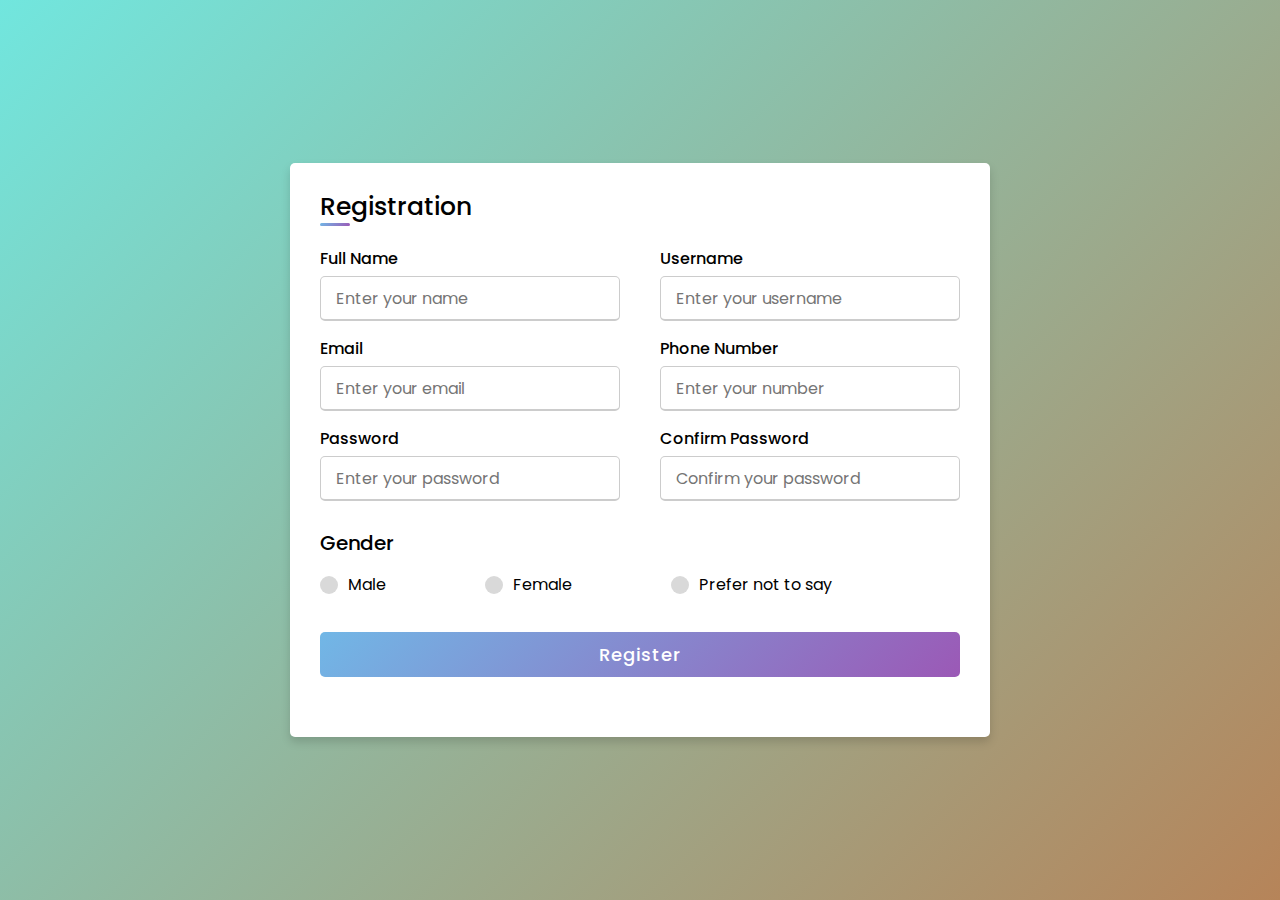
<file: Sign-in.html>
<!DOCTYPE html>
<html lang="en" dir="ltr">
  <head>
    <meta charset="UTF-8">
    <link rel="stylesheet" href="style.css">
     <meta name="viewport" content="width=device-width, initial-scale=1.0">
   </head>
<body>
  <div class="container">
    <div class="title">Registration</div>
    <div class="content">
      <form action="#">
        <div class="user-details">
          <div class="input-box">
            <span class="details">Full Name</span>
            <input type="text" placeholder="Enter your name" required>
          </div>
          <div class="input-box">
            <span class="details">Username</span>
            <input type="text" placeholder="Enter your username" required>
          </div>
          <div class="input-box">
            <span class="details">Email</span>
            <input type="text" placeholder="Enter your email" required>
          </div>
          <div class="input-box">
            <span class="details">Phone Number</span>
            <input type="text" placeholder="Enter your number" required>
          </div>
          <div class="input-box">
            <span class="details">Password</span>
            <input type="text" placeholder="Enter your password" required>
          </div>
          <div class="input-box">
            <span class="details">Confirm Password</span>
            <input type="text" placeholder="Confirm your password" required>
          </div>
        </div>
        <div class="gender-details">
          <input type="radio" name="gender" id="dot-1">
          <input type="radio" name="gender" id="dot-2">
          <input type="radio" name="gender" id="dot-3">
          <span class="gender-title">Gender</span>
          <div class="category">
            <label for="dot-1">
            <span class="dot one"></span>
            <span class="gender">Male</span>
          </label>
          <label for="dot-2">
            <span class="dot two"></span>
            <span class="gender">Female</span>
          </label>
          <label for="dot-3">
            <span class="dot three"></span>
            <span class="gender">Prefer not to say</span>
            </label>
          </div>
        </div>
        <div class="button">
          <input type="submit" value="Register">
        </div>
      </form>
    </div>
  </div>

</body>
</html>
</file>
<file: style.css>
@import url('https://fonts.googleapis.com/css2?family=Poppins:wght@200;300;400;500;600;700&display=swap');
*{
  margin: 0;
  padding: 0;
  box-sizing: border-box;
  font-family: 'Poppins',sans-serif;
}
body{
  height: 100vh;
  display: flex;
  justify-content: center;
  align-items: center;
  padding: 10px;
  background: linear-gradient(135deg, #71e6de, #b68459);
}
.container{
  max-width: 700px;
  width: 100%;
  background-color: #fff;
  padding: 25px 30px;
  border-radius: 5px;
  box-shadow: 0 5px 10px rgba(0,0,0,0.15);
}
.container .title{
  font-size: 25px;
  font-weight: 500;
  position: relative;
}
.container .title::before{
  content: "";
  position: absolute;
  left: 0;
  bottom: 0;
  height: 3px;
  width: 30px;
  border-radius: 5px;
  background: linear-gradient(135deg, #71b7e6, #9b59b6);
}
.content form .user-details{
  display: flex;
  flex-wrap: wrap;
  justify-content: space-between;
  margin: 20px 0 12px 0;
}
form .user-details .input-box{
  margin-bottom: 15px;
  width: calc(100% / 2 - 20px);
}
form .input-box span.details{
  display: block;
  font-weight: 500;
  margin-bottom: 5px;
}
.user-details .input-box input{
  height: 45px;
  width: 100%;
  outline: none;
  font-size: 16px;
  border-radius: 5px;
  padding-left: 15px;
  border: 1px solid #ccc;
  border-bottom-width: 2px;
  transition: all 0.3s ease;
}
.user-details .input-box input:focus,
.user-details .input-box input:valid{
  border-color: #9b59b6;
}
 form .gender-details .gender-title{
  font-size: 20px;
  font-weight: 500;
 }
 form .category{
   display: flex;
   width: 80%;
   margin: 14px 0 ;
   justify-content: space-between;
 }
 form .category label{
   display: flex;
   align-items: center;
   cursor: pointer;
 }
 form .category label .dot{
  height: 18px;
  width: 18px;
  border-radius: 50%;
  margin-right: 10px;
  background: #d9d9d9;
  border: 5px solid transparent;
  transition: all 0.3s ease;
}
 #dot-1:checked ~ .category label .one,
 #dot-2:checked ~ .category label .two,
 #dot-3:checked ~ .category label .three{
   background: #9b59b6;
   border-color: #d9d9d9;
 }
 form input[type="radio"]{
   display: none;
 }
 form .button{
   height: 45px;
   margin: 35px 0
 }
 form .button input{
   height: 100%;
   width: 100%;
   border-radius: 5px;
   border: none;
   color: #fff;
   font-size: 18px;
   font-weight: 500;
   letter-spacing: 1px;
   cursor: pointer;
   transition: all 0.3s ease;
   background: linear-gradient(135deg, #71b7e6, #9b59b6);
 }
 form .button input:hover{
  /* transform: scale(0.99); */
  background: linear-gradient(-135deg, #71b7e6, #9b59b6);
  }
 @media(max-width: 584px){
 .container{
  max-width: 100%;
}
form .user-details .input-box{
    margin-bottom: 15px;
    width: 100%;
  }
  form .category{
    width: 100%;
  }
  .content form .user-details{
    max-height: 300px;
    overflow-y: scroll;
  }
  .user-details::-webkit-scrollbar{
    width: 5px;
  }
  }
  @media(max-width: 459px){
  .container .content .category{
    flex-direction: column;
  }
}
</file>
